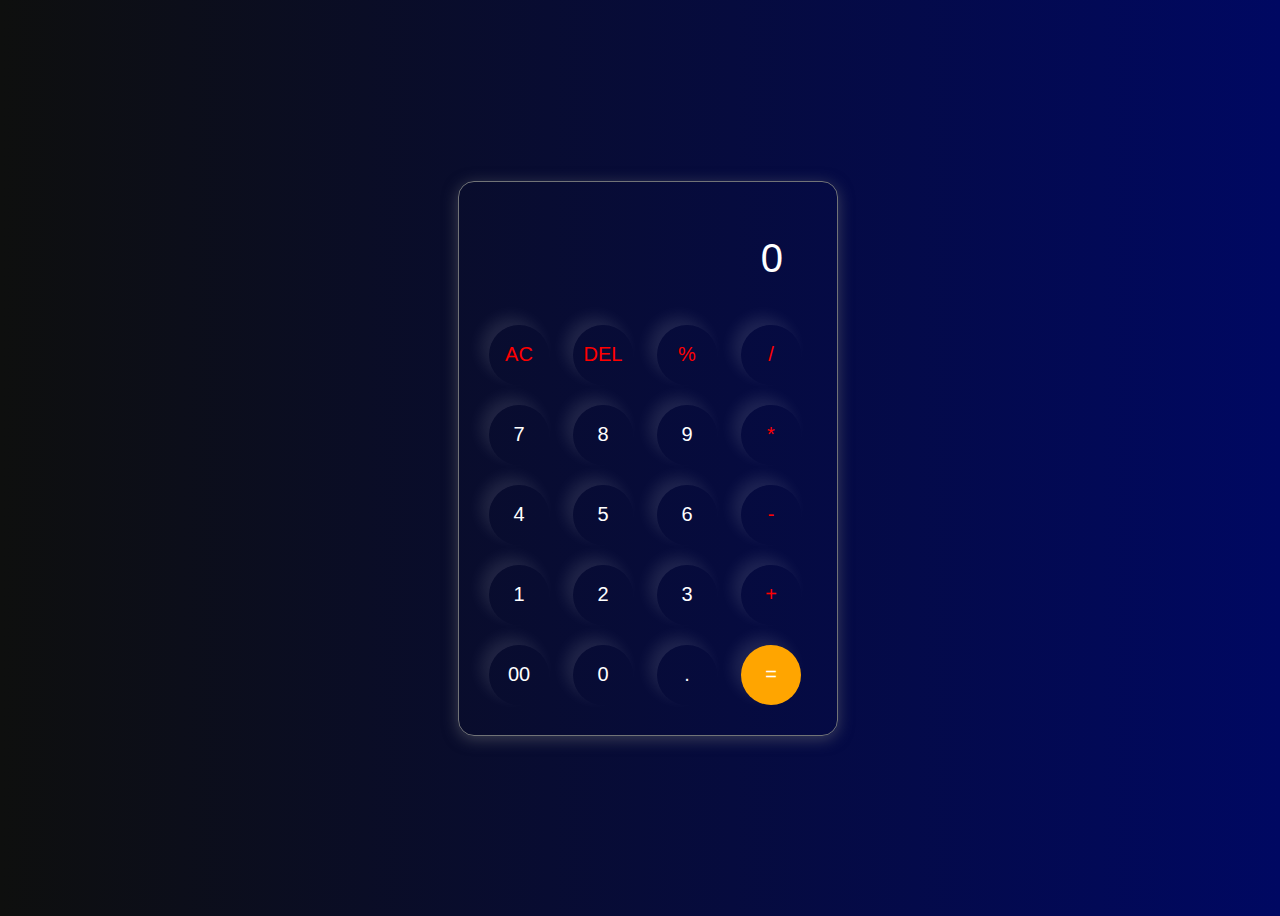
<file: index.html>
<!DOCTYPE html>
<html lang="en">
<head>
    <meta charset="UTF-8">
    <meta name="viewport" content="width=device-width, initial-scale=1.0">
    <link rel="stylesheet" href="calc.css">
    <title>Calculator-By Jayavardhan</title>
</head>
<body>
    <div class="calculator">
        <input type="text" placeholder="0" id="inputbox">
        <div>
            <button class="operator">AC</button>
            <button class="operator">DEL</button>
            <button class="operator">%</button>
            <button class="operator">/</button>
        </div>
        <div>
            <button>7</button>
            <button>8</button>
            <button>9</button>
            <button class="operator">*</button>
        </div>
        <div>
            <button>4</button>
            <button>5</button>
            <button>6</button>
            <button class="operator">-</button>
        </div>
        <div>
            <button>1</button>
            <button>2</button>
            <button>3</button>
            <button class="operator">+</button>
        </div>
        <div>
            <button>00</button>
            <button>0</button>
            <button>.</button>
            <button class="equalbtn">=</button>
        </div>
    </div>
    <script src="calc.js"></script>
</body>
</html>
</file>
<file: calc.css>
@import url('https://fonts.googleapis.com/css2?family=Questrial&display=swap')
*{
    margin: 0;
    padding: 0;
    box-sizing: border-box;
    font-family: 'Questrial', sans-serif;
}
body{
    width:100%;
    height: 100vh;
    display: flex;
    justify-content: center;
    align-items: center;
    background: linear-gradient(270deg,#000862,#0e0f0e);
}
.calculator{
    border: 1px solid #717377;
    padding: 20px;
    border-radius: 16px;
    background: transparent;
    box-shadow: 0px 3px 15px rgba(113, 115, 119 , 0.5);

}
 
input{
    width: 270px;
    border: none;
    padding: 24px;
    margin: 10px;
    background: transparent;
    box-shadow: 0px 3px 15px rgbs(84,84,84,0.1);
    font-size: 40px;
    text-align: right;
    cursor: pointer;
    color : #ffffff;
}

input::placeholder{
    color: #ffffff;
}

button{
    border: none;
    width: 60px;
    height: 60px;
    margin: 10px;
    border-radius: 60%;
    background: transparent;
    color: #ffffff;
    font-size: 20px;
    box-shadow: -8px -8px 15px rgba(255,255, 255, 0.1);
    cursor: pointer;
}
.equalbtn{
    background-color: orange;
}
.operator{
    color:red;
}
</file>
